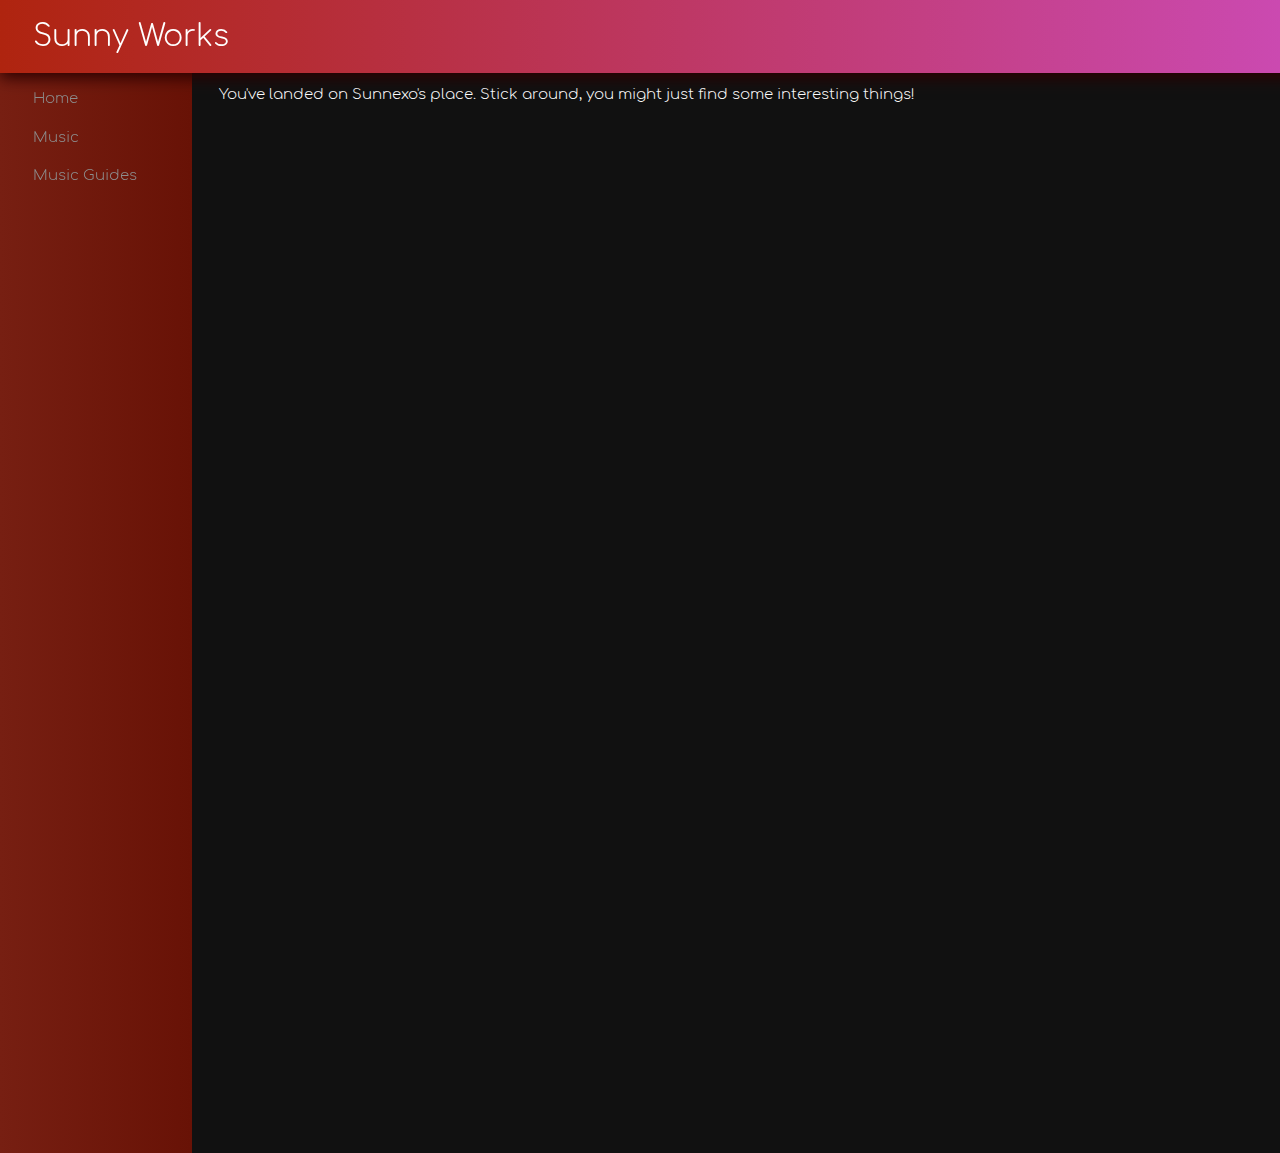
<file: guides.html>
<!DOCTYPE html>
<html>
    <meta name="viewport" content="width=device-width, initial-scale=1.0">
    <head>
        <link rel="stylesheet" type="text/css" href="sunnygrid.css">
    </head>

    <body>
        <div class="grid-title">
            <a href="index.html">Sunny Works</a>
        </div>
                  
        <div class="grid-container">
            <div class="grid-navigation">
                <ul class="nav-list">
                    <li><a href="index.html">Home</a></li>
                    <li><a href="music.html">Music</a></li>
                    <li><a href="guide.html">Music Guides</a></li>
                </ul>
            </div>

            <div class="grid-text">
                You've landed on Sunnexo's place. Stick around, you might just find some interesting things!
            </div>
        </div>
    </body>
</html>
</file>
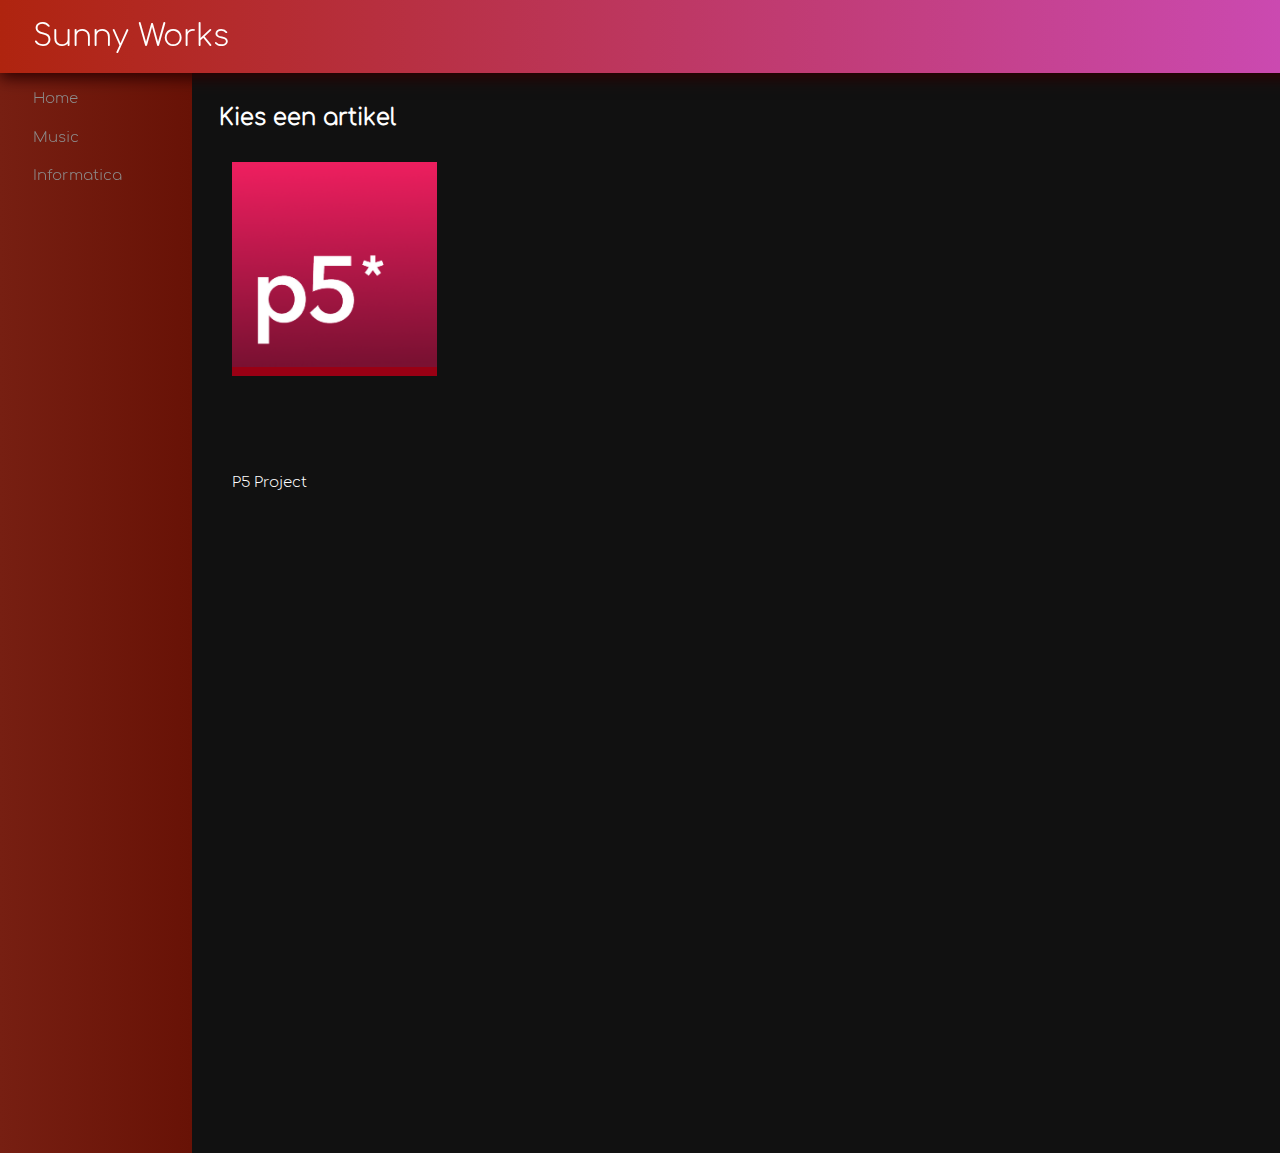
<file: informatica.html>
<!DOCTYPE html>
<html>
    <meta name="viewport" content="width=device-width, initial-scale=1.0">
    <head>
        <link rel="stylesheet" type="text/css" href="sunnygrid.css">
    </head>

    <body>
        <div class="grid-title">
            <a href="index.html">Sunny Works</a>
        </div>
                  
        <div class="grid-container">
            <div class="grid-navigation">
                <ul class="nav-list">
                    <li><a href="index.html">Home</a></li>
                    <li><a href="music.html">Music</a></li>
                    <li><a href="informatica.html">Informatica</a></li>
                </ul>
            </div>

            <div class="grid-text">
                <h2>
                    Kies een artikel
                </h2>

                <div class="song-grid">
                    <div class="song-item">
                        <img class="coverart" src="p5logo.png">
                        <a href="p5project.html" target="_blank">
                            <img class="play-overlay" src="play.png">
                        </a>
                        <p class="song-subtitle">
                            P5 Project
                        </p>                                       
                    </div>
                </div>
            </div>
        </div>
    </body>
</html>
</file>
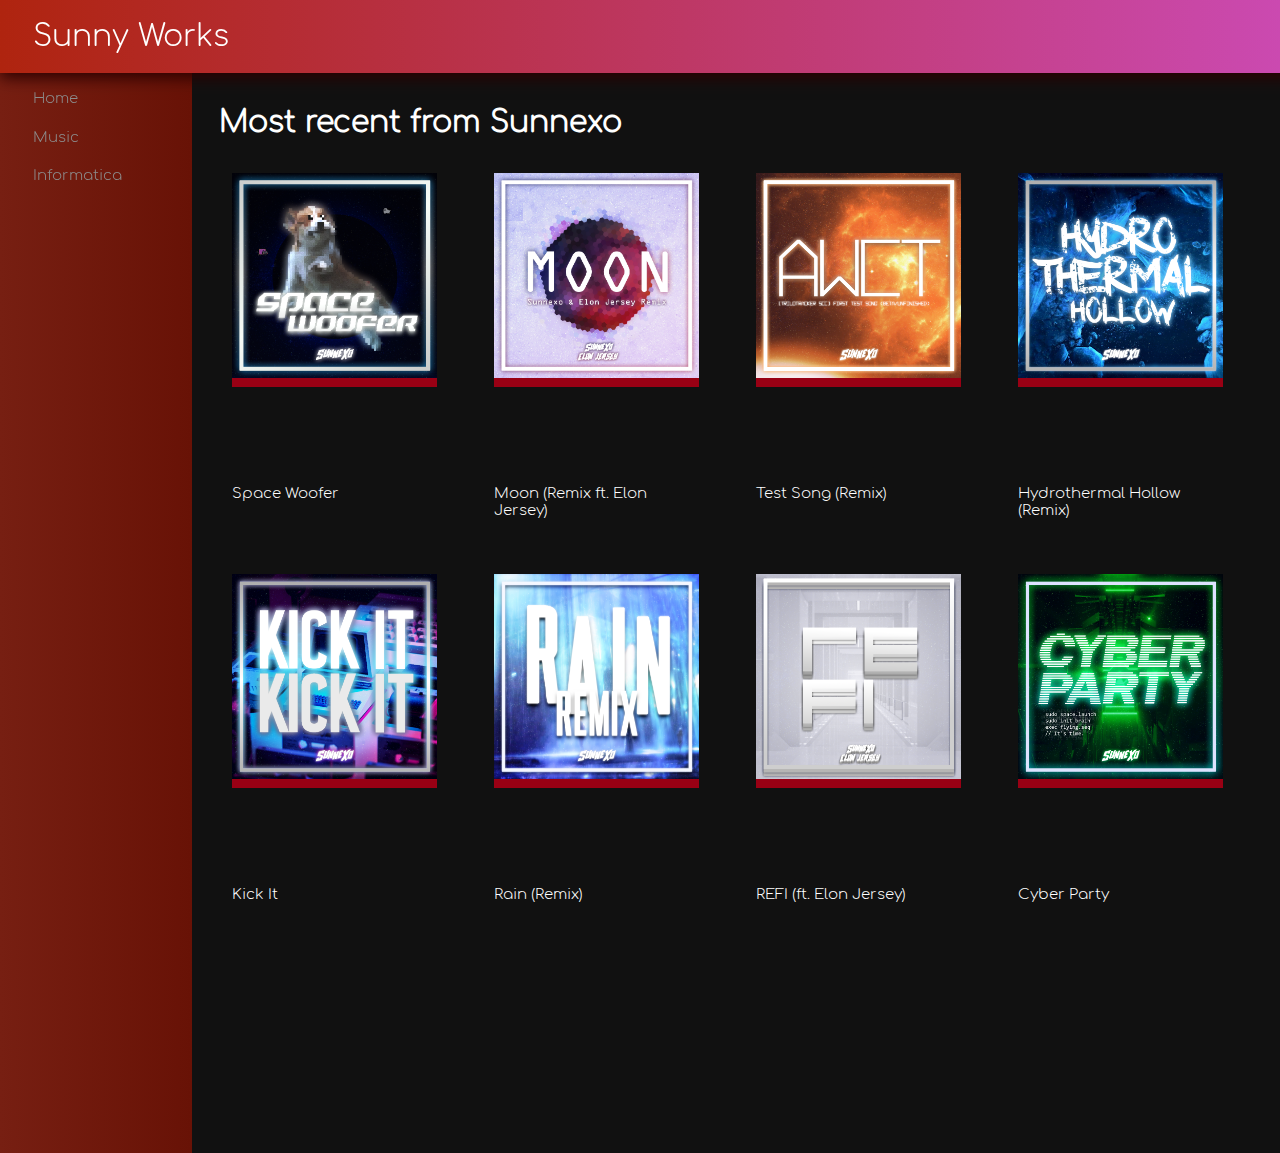
<file: music.html>
<!DOCTYPE html>
<html>
    <meta name="viewport" content="width=device-width, initial-scale=1.0">
    <head>
        <link rel="stylesheet" type="text/css" href="sunnygrid.css">
    </head>

    <body>
        <div class="grid-title">
            <a href="index.html">Sunny Works</a>
        </div>
                  
        <div class="grid-container">
            <div class="grid-navigation">
                <ul class="nav-list">
                    <li><a href="index.html">Home</a></li>
                    <li><a href="music.html">Music</a></li>
                    <li><a href="informatica.html">Informatica</a></li>
                </ul>
            </div>

            <div class="grid-text">
                <h1>
                    Most recent from Sunnexo
                </h1>

                <div class="song-grid">
                    <div class="song-item">
                        <img class="coverart" src="spacewoofer.png">
                        <a href="https://www.youtube.com/watch?v=JBnnIRzsAl0" target="_blank">
                            <img class="play-overlay" src="play.png">
                        </a>
                        <p class="song-subtitle">
                            Space Woofer
                        </p>                        
                    </div>
                    <div class="song-item">
                        <img class="coverart" src="moonremix.png">
                        <a href="https://www.youtube.com/watch?v=lCXQBahmaeQ" target="_blank">
                            <img class="play-overlay" src="play.png">
                        </a>
                        <p class="song-subtitle">
                            Moon (Remix ft. Elon Jersey)
                        </p>                        
                    </div>
                    <div class="song-item">
                        <img class="coverart" src="awct.png">
                        <a href="https://www.youtube.com/watch?v=GsYq73ZAMuY" target="_blank">
                            <img class="play-overlay" src="play.png">
                        </a>
                        <p class="song-subtitle">
                            Test Song (Remix)
                        </p>                        
                    </div>
                    <div class="song-item">
                        <img class="coverart" src="hydro.png">
                        <a href="https://www.youtube.com/watch?v=tp15grN4ybE" target="_blank">
                            <img class="play-overlay" src="play.png">
                        </a>
                        <p class="song-subtitle">
                            Hydrothermal Hollow (Remix)
                        </p>                        
                    </div>
                    <div class="song-item">
                        <img class="coverart" src="kickit.png">
                        <a href="https://www.youtube.com/watch?v=NqJOM25dsQs" target="_blank">
                            <img class="play-overlay" src="play.png">
                        </a>
                        <p class="song-subtitle">
                            Kick It
                        </p>                        
                    </div>
                    <div class="song-item">
                        <img class="coverart" src="rain.png">
                        <a href="https://www.youtube.com/watch?v=DnK6suFJeEs" target="_blank">
                            <img class="play-overlay" src="play.png">
                        </a>
                        <p class="song-subtitle">
                            Rain (Remix)
                        </p>                        
                    </div>
                    <div class="song-item">
                        <img class="coverart" src="refi.png">
                        <a href="https://www.youtube.com/watch?v=t3tjKSETzpg" target="_blank">
                            <img class="play-overlay" src="play.png">
                        </a>
                        <p class="song-subtitle">
                            REFI (ft. Elon Jersey)
                        </p>                        
                    </div>
                    <div class="song-item">
                        <img class="coverart" src="cyberparty.png">
                        <a href="https://www.youtube.com/watch?v=mkoOME36nP8" target="_blank">
                            <img class="play-overlay" src="play.png">
                        </a>
                        <p class="song-subtitle">
                            Cyber Party
                        </p>                        
                    </div>               
                    </div>

                </div>
            </div>
        </div>
    </body>
</html>
</file>
<file: sunnygrid.css>
body {
    background-color: #111111;
    margin: 0;
}

@font-face{
    font-family: comfortaa;
    src: url(comfortaa.ttf);
}
.bg-image {
    position: absolute;
    z-index: -1;
}

.grid-container {
    display: grid;
    grid-template-columns: 15% 45% 40%;
    margin-top: 73px;
}

.grid-title {
    background-color: #771F12;
    background-image: linear-gradient(90deg, rgb(175, 36, 15), rgb(204, 75, 183));
    color: #ffffff;
    grid-column-start: 1;
    grid-column-end: 4;
    padding: 15pt;
    padding-left: 25pt;
    
    z-index: 1;

    top: 0;
    position: fixed;
    width: 100%;
    /* position: relative;
    top: 50%;
    transform: translateY(-50%); */
    
    box-shadow: 0px 5px 15px #2c0000;

    font-size: 30px;
    font-family: Comfortaa;
}

a {
    color: #ffffff;
    text-decoration: none;
}

.grid-navigation {
    background-color: #771F12;   
    background-image: linear-gradient(90deg, #771F12, rgb(104, 18, 6));
    min-height: 120vh;

    font-size: 15px;
    font-family: Comfortaa;
}

ul.nav-list {
    list-style-type: none;
    margin: 0;
    padding: 0;
    padding-top: 5pt;
    background-color:#ffffff00;
    
    width: 10%;
    position: fixed;
}

li a{
    display: block;
    text-decoration: none; 
    padding: 8pt 25pt;
    color: #8d8d8d;
    width: 100%;
    transition: 0.4s ease;
    /* padding-left: 25pt; */
}

li a:hover {
    background-color: #771F12;
    background-image: linear-gradient(90deg, rgb(202, 55, 32), rgb(107, 12, 0));
    color: #ffffff;
    width: 100%;
}

.grid-text {
    background-color: #111111;
    color: #ffffff;
    grid-column-start: 2;
    grid-column-end: 4;
    
    padding: 10pt;
    padding-left: 20pt;

    font-size: 15px;
    font-family: Comfortaa;
}

/* .mobile-menu {
    display: none;
    color: #ffffff;
    right: 0;
    position: fixed;
} */






.fl-pic {
    padding: 15pt 0pt;
    width: 100%;
}

.song-grid {
    display: grid;
    grid-template-columns: 25% 25% 25% 25%;
    grid-template-rows: auto;
    justify-content: start;

}

.song-item {
    padding: 10pt;
    padding-bottom: 20pt;
    max-width: 80%;
}

.song-subtitle {
    /* display: none; */
    padding: 0;
    padding-top: 33vh;
    font-size: 100%;
}

.coverart {
    width: 16vw;
    position: absolute;
    z-index: 0;

    box-shadow: 0px 1vh #990014;
}

.play-overlay {
    position: absolute;
    opacity: 0;
    transition: .1s ease;

    width: 16vw;    
}

.play-overlay:hover {
    opacity: 1;
}

@media screen and (max-width: 800px) {
    .grid-container {
        grid-template-columns: 0% 60% 40%;
    }
    
    .grid-navigation {
        display: none;
    }

    .grid-title {
        text-align: center;
        padding: 5pt;
    }

    .grid-text {
        /* padding: 0; */
    }

    /* .song-grid {
        display: grid;
        grid-template-columns: auto auto;
        grid-template-rows: 10vh;
    } */

    .coverart {
        width: 30%;
        position: absolute;
        display: block;
        margin-left: auto;
        margin-right: auto;
        z-index: 0;
    }

    .song-grid {
        display: grid;
        grid-template-columns: auto auto;
        grid-template-rows: auto;
    }

    .song-subtitle {
        padding: 0;
        padding-top: 15vh;
        font-size: 60%;
    }
    .play-overlay {
        position: absolute;
        opacity: 0;
        transition: .1s ease;
    
        width: 20vw;    
    }
}
</file>
